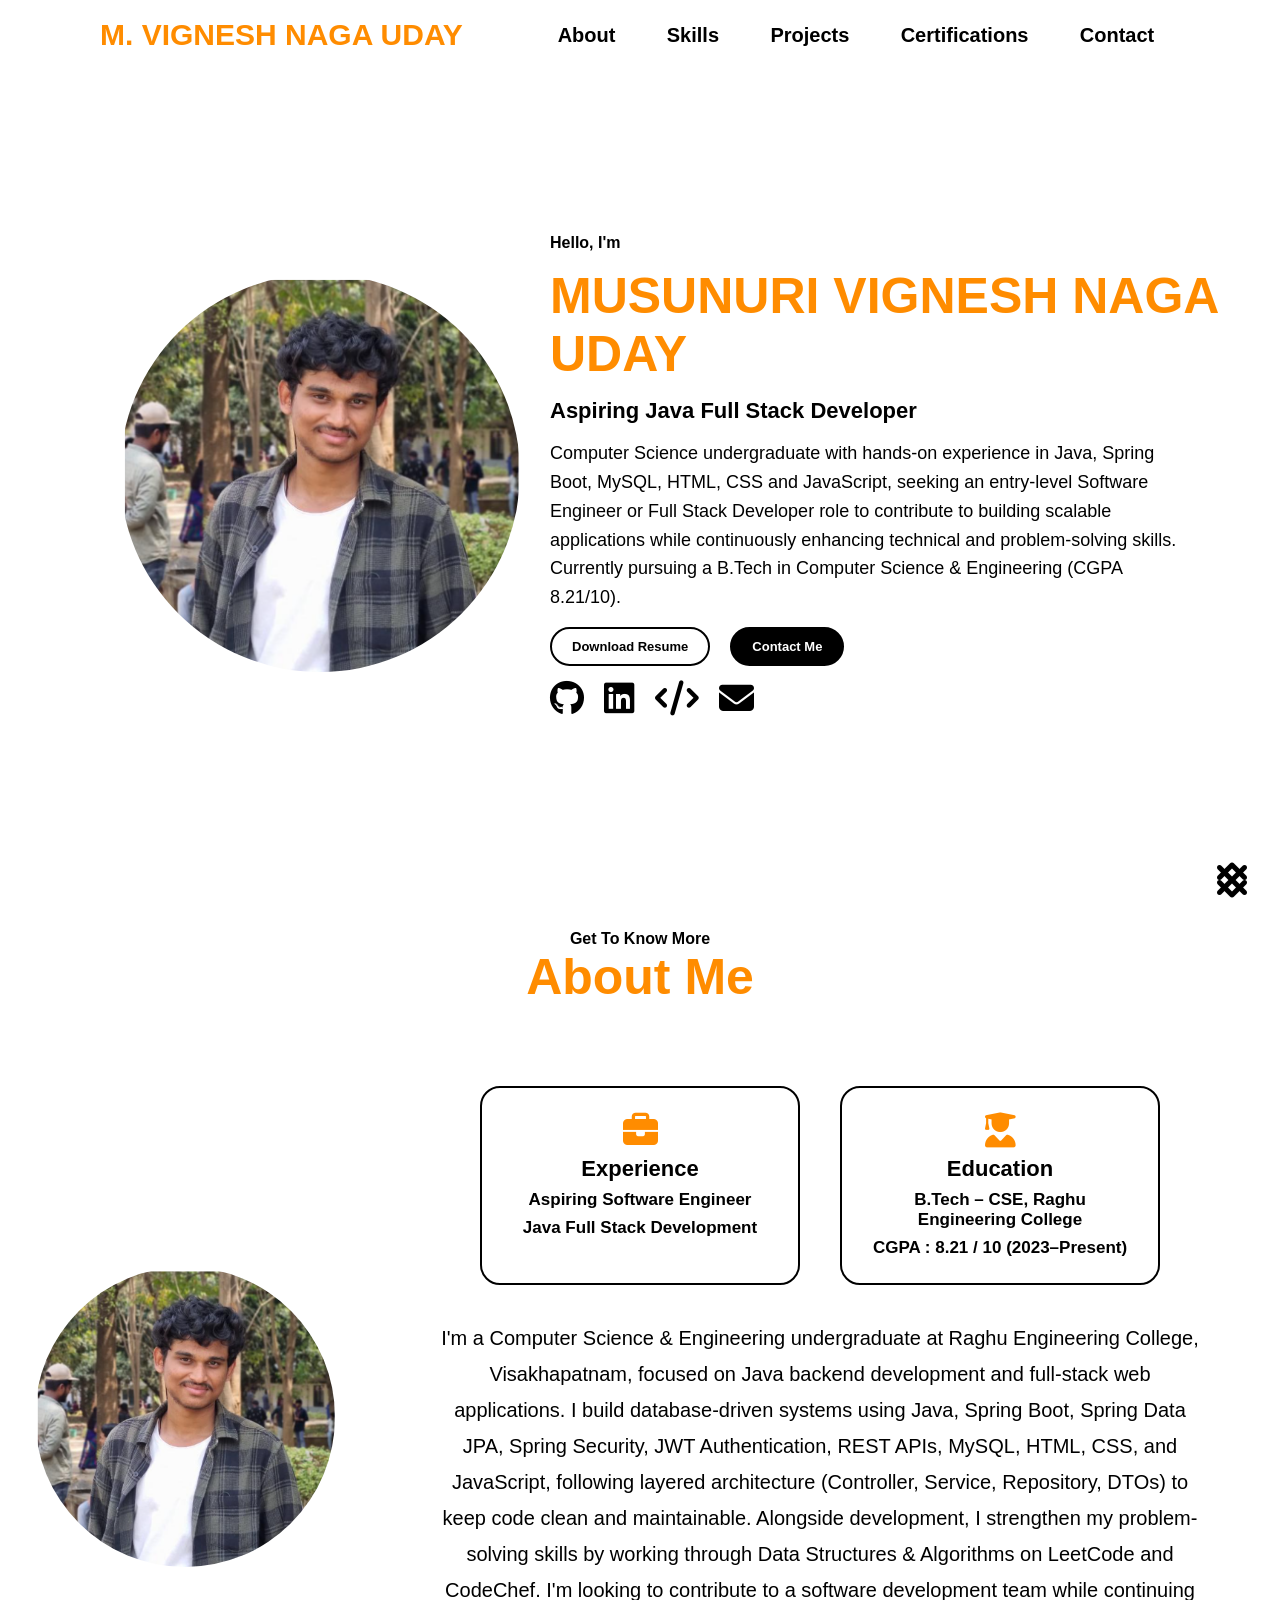
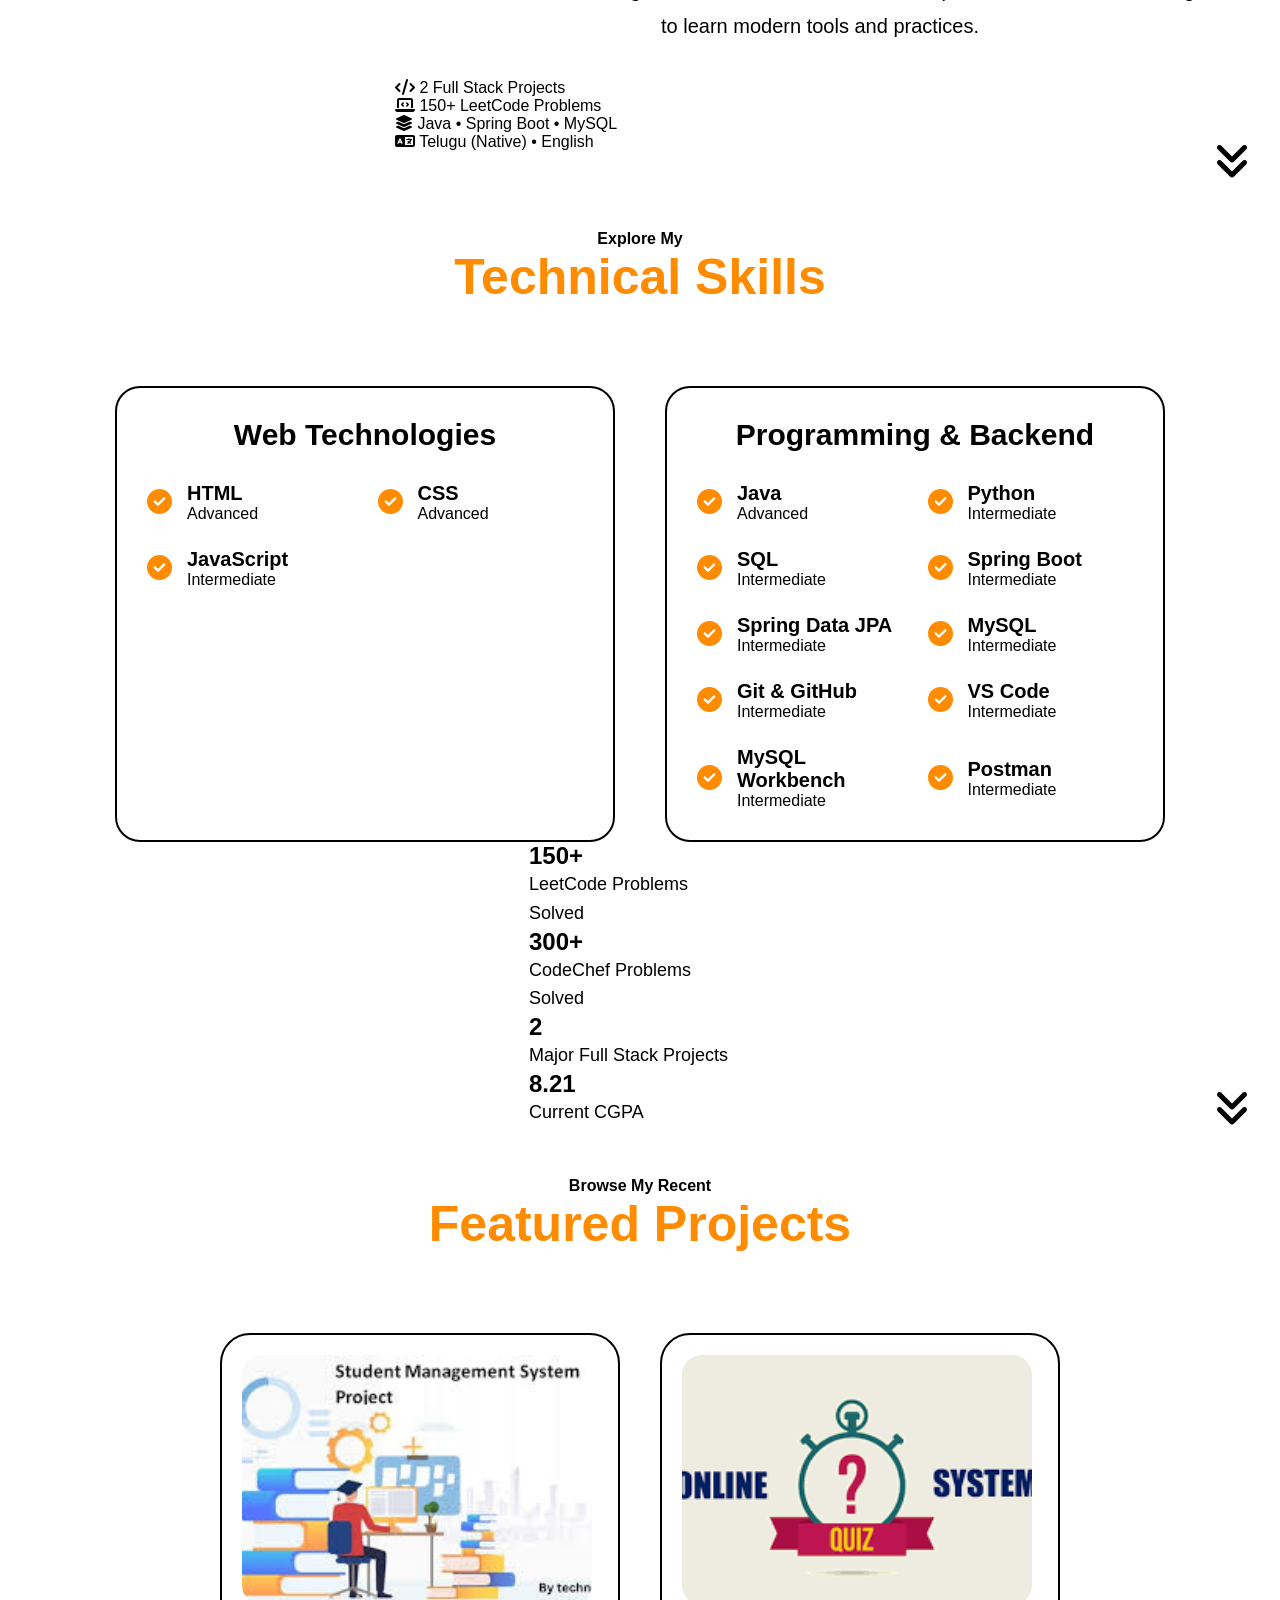
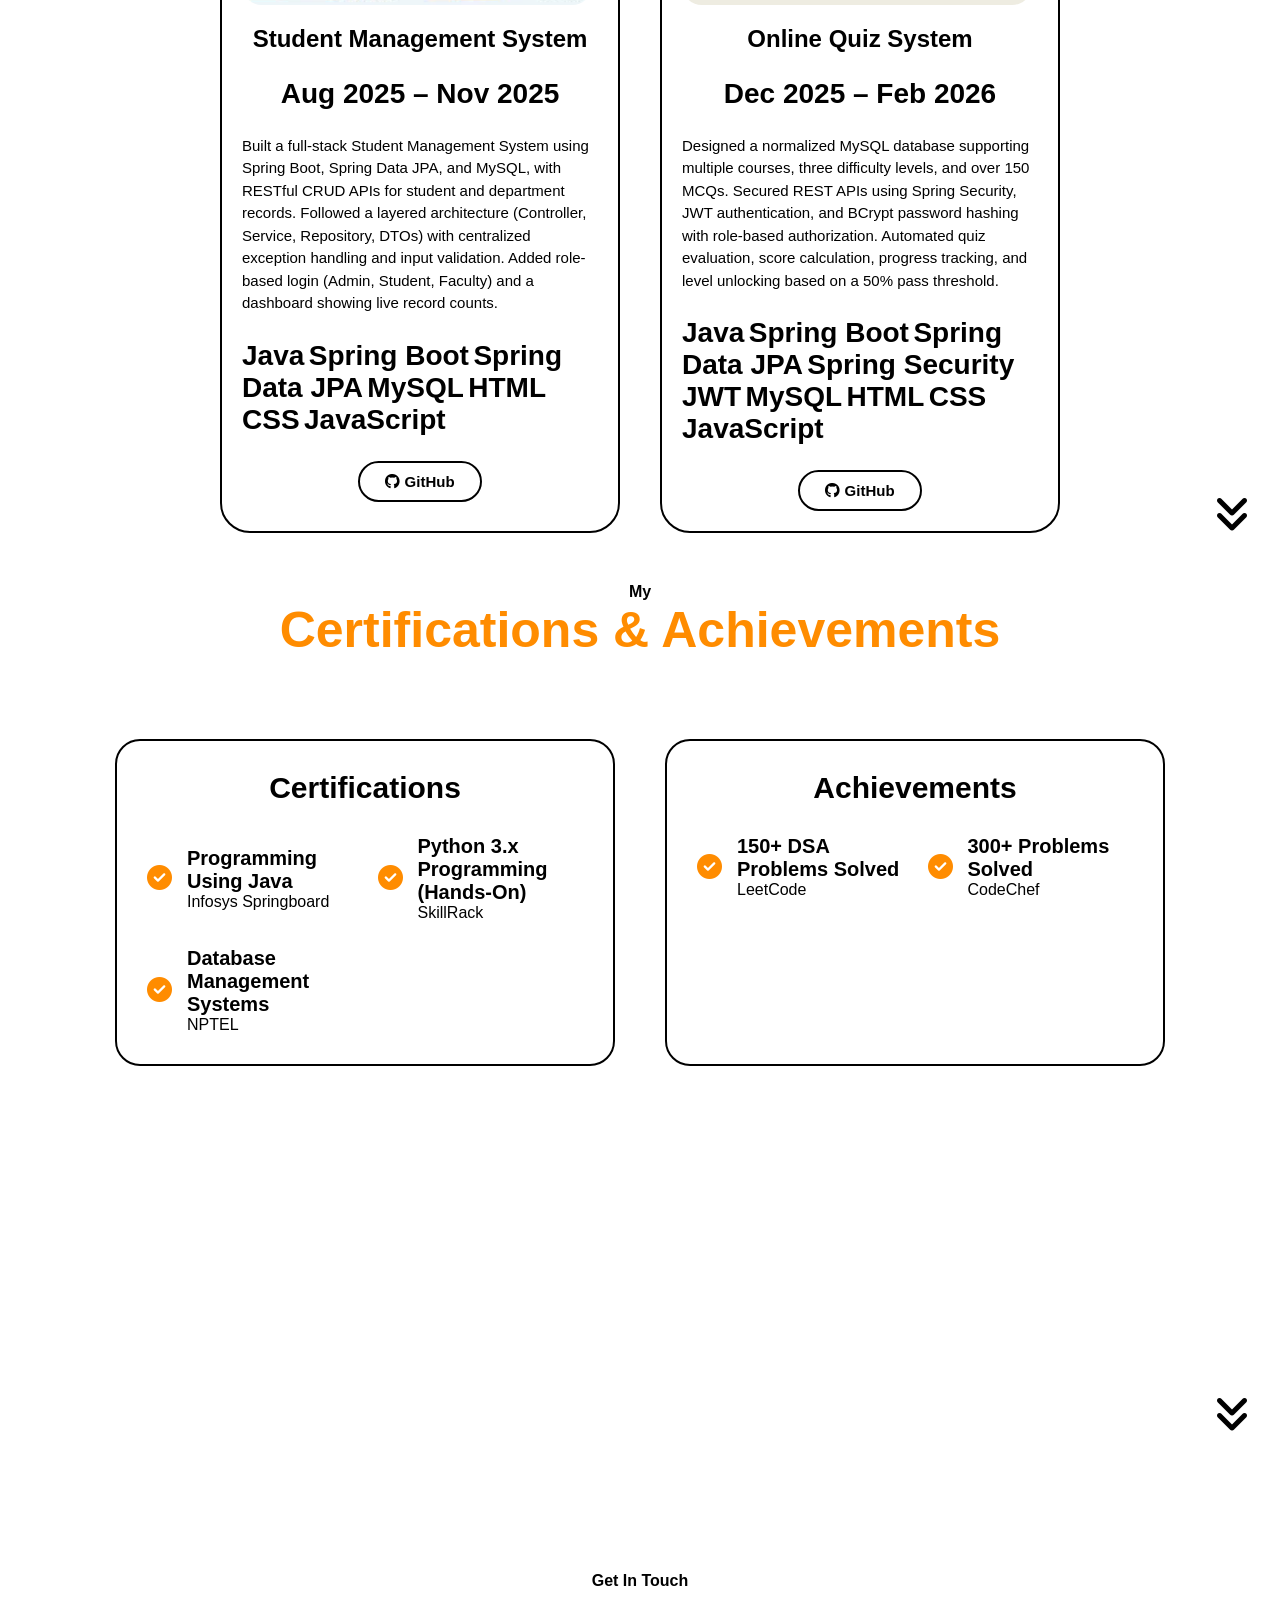
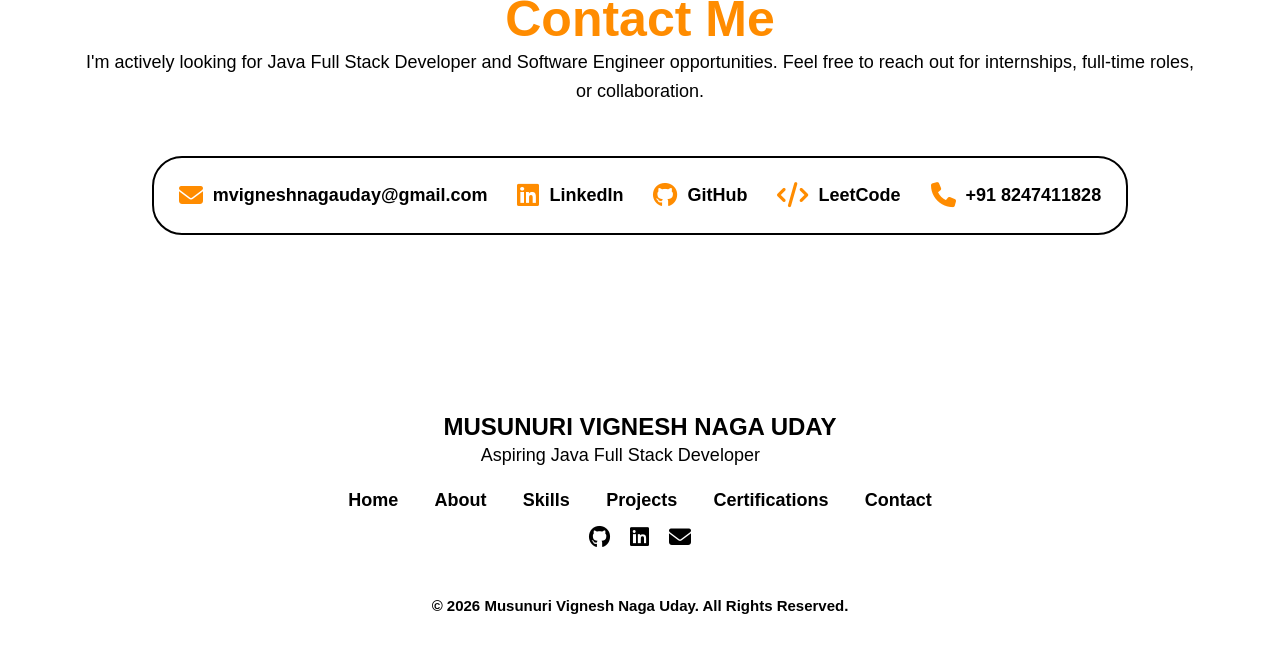
<file: index.html>
<!DOCTYPE html>
<html lang="en">

<head>
    <meta charset="UTF-8">
    <meta name="viewport" content="width=device-width, initial-scale=1.0">

    <title>Musunuri Vignesh Naga Uday | Java Full Stack Developer</title>

    <meta name="description"
        content="Portfolio of Musunuri Vignesh Naga Uday - Java Full Stack Developer skilled in Java, Spring Boot, MySQL, HTML, CSS, JavaScript, REST APIs and Spring Security.">

    <meta name="keywords"
        content="Java, Spring Boot, Java Full Stack Developer, Portfolio, MySQL, HTML, CSS, JavaScript">

    <link rel="stylesheet" href="https://cdnjs.cloudflare.com/ajax/libs/font-awesome/6.5.1/css/all.min.css"
        crossorigin="anonymous" referrerpolicy="no-referrer" />

    <link rel="stylesheet" href="student_Style.css">
    <link rel="stylesheet" href="sec1.css">
    <link rel="stylesheet" href="sec2.css">
    <link rel="stylesheet" href="sec3.css">
    <link rel="stylesheet" href="sec4.css">
    <link rel="stylesheet" href="sec5.css">
    <link rel="stylesheet" href="sec6.css">
</head>

<body>

    <!-- ========================= NAVBAR ========================= -->

    <nav class="navbar" id="navbar">

        <div class="logo">
            M. VIGNESH NAGA UDAY
        </div>

        <ul class="menu-bar">
            <li><a href="#about">About</a></li>
            <li><a href="#experience">Skills</a></li>
            <li><a href="#projects">Projects</a></li>
            <li><a href="#certifications">Certifications</a></li>
            <li><a href="#contact">Contact</a></li>
        </ul>

    </nav>

    <!-- ========================= MOBILE NAVBAR ========================= -->

    <nav class="navbar-menu">

        <div class="logo">
            M. VIGNESH NAGA UDAY
        </div>

        <div class="hamburger">
            <i class="fa-solid fa-bars"></i>
        </div>

        <ul class="menu-bar">
            <li><a href="#about">About</a></li>
            <li><a href="#experience">Skills</a></li>
            <li><a href="#projects">Projects</a></li>
            <li><a href="#certifications">Certifications</a></li>
            <li><a href="#contact">Contact</a></li>
        </ul>

    </nav>

    <!-- ========================= HERO SECTION ========================= -->

    <section class="sec1" id="hero">

        <a href="#about" class="arrow">
            <i class="fa-solid fa-angles-down"></i>
        </a>

        <div class="sec-1-1">
            <img src="uday.png" alt="Musunuri Vignesh Naga Uday">
        </div>

        <div class="sec-1-2">

            <span class="sec-1-2-1">
                Hello, I'm
            </span>

            <h1>
                MUSUNURI VIGNESH NAGA UDAY
            </h1>

            <span class="sec-1-2-3">
                Aspiring Java Full Stack Developer
            </span>

            <p>
                Computer Science undergraduate with hands-on experience in
                Java, Spring Boot, MySQL, HTML, CSS and JavaScript, seeking
                an entry-level Software Engineer or Full Stack Developer
                role to contribute to building scalable applications while
                continuously enhancing technical and problem-solving skills.
                Currently pursuing a B.Tech in Computer Science &
                Engineering (CGPA 8.21/10).
            </p>

            <div class="btns">

                <a href="https://drive.google.com/uc?export=download&id=1vQXo0JT4oZ1Yb_YlJrV53Df2f-oxOFkx"
                    target="_blank">
                    Download Resume
                </a>
                <button onclick="window.location.href='mailto:mvigneshnagauday@gmail.com'">
                    Contact Me
                </button>

            </div>

            <div class="social">

                <a href="https://github.com/mvigneshnagauday-gif" target="_blank">

                    <i class="fa-brands fa-github"></i>

                </a>

                <a href="https://www.linkedin.com/in/musunuri-vignesh-naga-uday-240398377/" target="_blank">

                    <i class="fa-brands fa-linkedin"></i>

                </a>

                <a href="https://leetcode.com/nagauday/" target="_blank">

                    <i class="fa-solid fa-code"></i>

                </a>

                <a href="mailto:mvigneshnagauday@gmail.com">

                    <i class="fa-solid fa-envelope"></i>

                </a>

            </div>

        </div>

    </section>

    <!-- ========================= ABOUT SECTION ========================= -->

    <section class="sec2" id="about">

        <a href="#experience" class="arrow">
            <i class="fa-solid fa-angles-down"></i>
        </a>

        <div class="sec-2-1">
            <span>Get To Know More</span>
            <h1>About Me</h1>
        </div>

        <div class="sec-2-2">

            <!-- Profile Image -->
            <div class="sec-2-2-1">
                <img src="uday.png" alt="Musunuri Vignesh Naga Uday">
            </div>

            <!-- About Content -->
            <div class="sec-2-2-2">

                <div class="sec-2-2-2-1">

                    <!-- Experience Card -->
                    <div class="box">
                        <i class="fa-solid fa-briefcase"></i>
                        <span>Experience</span>
                        <span>Aspiring Software Engineer</span>
                        <span>Java Full Stack Development</span>
                    </div>

                    <!-- Education Card -->
                    <div class="box">
                        <i class="fa-solid fa-user-graduate"></i>
                        <span>Education</span>
                        <span>B.Tech – CSE, Raghu Engineering College</span>
                        <span>CGPA : 8.21 / 10 (2023–Present)</span>
                    </div>

                </div>

                <p class="p1">
                    I'm a Computer Science & Engineering undergraduate at
                    Raghu Engineering College, Visakhapatnam, focused on
                    Java backend development and full-stack web applications.
                    I build database-driven systems using Java, Spring Boot,
                    Spring Data JPA, Spring Security, JWT Authentication,
                    REST APIs, MySQL, HTML, CSS, and JavaScript, following
                    layered architecture (Controller, Service, Repository,
                    DTOs) to keep code clean and maintainable.
                    Alongside development, I strengthen my problem-solving
                    skills by working through Data Structures & Algorithms
                    on LeetCode and CodeChef.
                    I'm looking to contribute to a software development
                    team while continuing to learn modern tools and
                    practices.
                </p>

                <!-- Quick Highlights -->
                <div class="about-highlights">

                    <div class="highlight">
                        <i class="fa-solid fa-code"></i>
                        <span>2 Full Stack Projects</span>
                    </div>

                    <div class="highlight">
                        <i class="fa-solid fa-laptop-code"></i>
                        <span>150+ LeetCode Problems</span>
                    </div>

                    <div class="highlight">
                        <i class="fa-solid fa-layer-group"></i>
                        <span>Java • Spring Boot • MySQL</span>
                    </div>

                    <div class="highlight">
                        <i class="fa-solid fa-language"></i>
                        <span>Telugu (Native) • English</span>
                    </div>

                </div>

            </div>

        </div>

    </section>

    <!-- ========================= EXPERIENCE / SKILLS SECTION ========================= -->

    <section class="sec3" id="experience">

        <a href="#projects" class="arrow">
            <i class="fa-solid fa-angles-down"></i>
        </a>

        <div class="sec-3-1">
            <span>Explore My</span>
            <h1>Technical Skills</h1>
        </div>

        <div class="sec-3-2">

            <!-- ================= FRONTEND / WEB TECH ================= -->

            <div class="box2">

                <span>Web Technologies</span>

                <div class="skills">

                    <div class="skills-1">
                        <i class="fa-solid fa-circle-check tick"></i>
                        <div class="skills-1-2">
                            <span>HTML</span>
                            <span>Advanced</span>
                        </div>
                    </div>

                    <div class="skills-1">
                        <i class="fa-solid fa-circle-check tick"></i>
                        <div class="skills-1-2">
                            <span>CSS</span>
                            <span>Advanced</span>
                        </div>
                    </div>

                    <div class="skills-1">
                        <i class="fa-solid fa-circle-check tick"></i>
                        <div class="skills-1-2">
                            <span>JavaScript</span>
                            <span>Intermediate</span>
                        </div>
                    </div>

                </div>

            </div>

            <!-- ================= PROGRAMMING / BACKEND ================= -->

            <div class="box2">

                <span>Programming & Backend</span>

                <div class="skills">

                    <div class="skills-1">
                        <i class="fa-solid fa-circle-check tick"></i>
                        <div class="skills-1-2">
                            <span>Java</span>
                            <span>Advanced</span>
                        </div>
                    </div>

                    <div class="skills-1">
                        <i class="fa-solid fa-circle-check tick"></i>
                        <div class="skills-1-2">
                            <span>Python</span>
                            <span>Intermediate</span>
                        </div>
                    </div>

                    <div class="skills-1">
                        <i class="fa-solid fa-circle-check tick"></i>
                        <div class="skills-1-2">
                            <span>SQL</span>
                            <span>Intermediate</span>
                        </div>
                    </div>

                    <div class="skills-1">
                        <i class="fa-solid fa-circle-check tick"></i>
                        <div class="skills-1-2">
                            <span>Spring Boot</span>
                            <span>Intermediate</span>
                        </div>
                    </div>

                    <div class="skills-1">
                        <i class="fa-solid fa-circle-check tick"></i>
                        <div class="skills-1-2">
                            <span>Spring Data JPA</span>
                            <span>Intermediate</span>
                        </div>
                    </div>

                    <div class="skills-1">
                        <i class="fa-solid fa-circle-check tick"></i>
                        <div class="skills-1-2">
                            <span>MySQL</span>
                            <span>Intermediate</span>
                        </div>
                    </div>

                    <div class="skills-1">
                        <i class="fa-solid fa-circle-check tick"></i>
                        <div class="skills-1-2">
                            <span>Git & GitHub</span>
                            <span>Intermediate</span>
                        </div>
                    </div>

                    <div class="skills-1">
                        <i class="fa-solid fa-circle-check tick"></i>
                        <div class="skills-1-2">
                            <span>VS Code</span>
                            <span>Intermediate</span>
                        </div>
                    </div>

                    <div class="skills-1">
                        <i class="fa-solid fa-circle-check tick"></i>
                        <div class="skills-1-2">
                            <span>MySQL Workbench</span>
                            <span>Intermediate</span>
                        </div>
                    </div>

                    <div class="skills-1">
                        <i class="fa-solid fa-circle-check tick"></i>
                        <div class="skills-1-2">
                            <span>Postman</span>
                            <span>Intermediate</span>
                        </div>
                    </div>

                </div>

            </div>

        </div>

        <!-- ================= STATS ================= -->

        <div class="skill-stats">

            <div class="stat-box">
                <h2>150+</h2>
                <p>LeetCode Problems Solved</p>
            </div>

            <div class="stat-box">
                <h2>300+</h2>
                <p>CodeChef Problems Solved</p>
            </div>

            <div class="stat-box">
                <h2>2</h2>
                <p>Major Full Stack Projects</p>
            </div>

            <div class="stat-box">
                <h2>8.21</h2>
                <p>Current CGPA</p>
            </div>

        </div>

    </section>

    <!-- ========================= PROJECTS SECTION ========================= -->

    <section class="sec4" id="projects">

        <a href="#certifications" class="arrow">
            <i class="fa-solid fa-angles-down"></i>
        </a>

        <div class="sec-4-1">
            <span>Browse My Recent</span>
            <h1>Featured Projects</h1>
        </div>

        <div class="sec-4-2">

            <!-- ================= Student Management System ================= -->

            <div class="box3">

                <img src="studentproject.jpg" alt="Student Management System">

                <div class="box3-2">

                    <h2>Student Management System</h2>
                    <span class="project-date">Aug 2025 – Nov 2025</span>

                    <p>
                        Built a full-stack Student Management System using
                        Spring Boot, Spring Data JPA, and MySQL, with
                        RESTful CRUD APIs for student and department
                        records. Followed a layered architecture
                        (Controller, Service, Repository, DTOs) with
                        centralized exception handling and input
                        validation. Added role-based login (Admin, Student,
                        Faculty) and a dashboard showing live record counts.
                    </p>

                    <div class="project-tech">
                        <span>Java</span>
                        <span>Spring Boot</span>
                        <span>Spring Data JPA</span>
                        <span>MySQL</span>
                        <span>HTML</span>
                        <span>CSS</span>
                        <span>JavaScript</span>
                    </div>

                    <div class="btns">

                        <button
                            onclick="window.open('https://github.com/mvigneshnagauday-gif/Student-Management-System','_blank')">
                            <i class="fa-brands fa-github"></i>
                            GitHub
                        </button>

                    </div>

                </div>

            </div>

            <!-- ================= Online Quiz System ================= -->

            <div class="box3">

                <img src="quizsystem.jpg" alt="Online Quiz System">

                <div class="box3-2">

                    <h2>Online Quiz System</h2>
                    <span class="project-date">Dec 2025 – Feb 2026</span>

                    <p>
                        Designed a normalized MySQL database supporting
                        multiple courses, three difficulty levels, and
                        over 150 MCQs. Secured REST APIs using Spring
                        Security, JWT authentication, and BCrypt password
                        hashing with role-based authorization. Automated
                        quiz evaluation, score calculation, progress
                        tracking, and level unlocking based on a 50% pass
                        threshold.
                    </p>

                    <div class="project-tech">
                        <span>Java</span>
                        <span>Spring Boot</span>
                        <span>Spring Data JPA</span>
                        <span>Spring Security</span>
                        <span>JWT</span>
                        <span>MySQL</span>
                        <span>HTML</span>
                        <span>CSS</span>
                        <span>JavaScript</span>
                    </div>

                    <div class="btns">

                        <button
                            onclick="window.open('https://github.com/mvigneshnagauday-gif/Online_Quiz_System','_blank')">
                            <i class="fa-brands fa-github"></i>
                            GitHub
                        </button>

                    </div>

                </div>

            </div>

        </div>

    </section>

    <!-- ========================= CERTIFICATIONS & ACHIEVEMENTS SECTION ========================= -->

    <section class="sec3" id="certifications">

        <a href="#contact" class="arrow">
            <i class="fa-solid fa-angles-down"></i>
        </a>

        <div class="sec-3-1">
            <span>My</span>
            <h1>Certifications & Achievements</h1>
        </div>

        <div class="sec-3-2">

            <!-- ================= CERTIFICATIONS ================= -->

            <div class="box2">

                <span>Certifications</span>

                <div class="skills">

                    <div class="skills-1">
                        <i class="fa-solid fa-circle-check tick"></i>
                        <div class="skills-1-2">
                            <span>Programming Using Java</span>
                            <span>Infosys Springboard</span>
                        </div>
                    </div>

                    <div class="skills-1">
                        <i class="fa-solid fa-circle-check tick"></i>
                        <div class="skills-1-2">
                            <span>Python 3.x Programming (Hands-On)</span>
                            <span>SkillRack</span>
                        </div>
                    </div>

                    <div class="skills-1">
                        <i class="fa-solid fa-circle-check tick"></i>
                        <div class="skills-1-2">
                            <span>Database Management Systems</span>
                            <span>NPTEL</span>
                        </div>
                    </div>

                </div>

            </div>

            <!-- ================= ACHIEVEMENTS ================= -->

            <div class="box2">

                <span>Achievements</span>

                <div class="skills">

                    <div class="skills-1">
                        <i class="fa-solid fa-circle-check tick"></i>
                        <div class="skills-1-2">
                            <span>150+ DSA Problems Solved</span>
                            <span>LeetCode</span>
                        </div>
                    </div>

                    <div class="skills-1">
                        <i class="fa-solid fa-circle-check tick"></i>
                        <div class="skills-1-2">
                            <span>300+ Problems Solved</span>
                            <span>CodeChef</span>
                        </div>
                    </div>

                </div>

            </div>

        </div>

    </section>

    <!-- ========================= CONTACT SECTION ========================= -->

    <section class="sec5" id="contact">

        <a href="#hero" class="arrow arrow1">
            <i class="fa-solid fa-angles-up"></i>
        </a>

        <div class="sec-5-1">
            <span>Get In Touch</span>
            <h1>Contact Me</h1>
            <p>
                I'm actively looking for Java Full Stack Developer and Software
                Engineer opportunities. Feel free to reach out for internships,
                full-time roles, or collaboration.
            </p>
        </div>

        <div class="sec-5-2">

            <!-- Email -->
            <a href="mailto:mvigneshnagauday@gmail.com" class="a1">
                <i class="fa-solid fa-envelope"></i>
                <span>mvigneshnagauday@gmail.com</span>
            </a>

            <!-- LinkedIn -->
            <a href="https://www.linkedin.com/in/musunuri-vignesh-naga-uday-240398377/" target="_blank" class="a2">
                <i class="fa-brands fa-linkedin"></i>
                <span>LinkedIn</span>
            </a>

            <!-- GitHub -->
            <a href="https://github.com/mvigneshnagauday-gif" target="_blank" class="a2">
                <i class="fa-brands fa-github"></i>
                <span>GitHub</span>
            </a>

            <!-- LeetCode -->
            <a href="https://leetcode.com/nagauday/" target="_blank" class="a2">
                <i class="fa-solid fa-code"></i>
                <span>LeetCode</span>
            </a>

            <!-- Phone -->
            <a href="tel:+918247411828" class="a2">
                <i class="fa-solid fa-phone"></i>
                <span>+91 8247411828</span>
            </a>

        </div>

    </section>

    <!-- ========================= FOOTER ========================= -->

    <footer class="sec6">

        <div class="footer-container">

            <div class="footer-logo">
                <h2>MUSUNURI VIGNESH NAGA UDAY</h2>
                <p>Aspiring Java Full Stack Developer</p>
            </div>

            <ul class="menu-bar">
                <li><a href="#hero">Home</a></li>
                <li><a href="#about">About</a></li>
                <li><a href="#experience">Skills</a></li>
                <li><a href="#projects">Projects</a></li>
                <li><a href="#certifications">Certifications</a></li>
                <li><a href="#contact">Contact</a></li>
            </ul>

            <div class="footer-social">
                <a href="https://github.com/mvigneshnagauday-gif" target="_blank">
                    <i class="fa-brands fa-github"></i>
                </a>
                <a href="https://www.linkedin.com/in/musunuri-vignesh-naga-uday-240398377/" target="_blank">
                    <i class="fa-brands fa-linkedin"></i>
                </a>
                <a href="mailto:mvigneshnagauday@gmail.com">
                    <i class="fa-solid fa-envelope"></i>
                </a>
            </div>

            <p class="copyright">
                © 2026 Musunuri Vignesh Naga Uday. All Rights Reserved.
            </p>

        </div>

    </footer>

    <!-- ========================= JAVASCRIPT ========================= -->
    <script src="portfolio.js"></script>

</body>

</html>
</file>
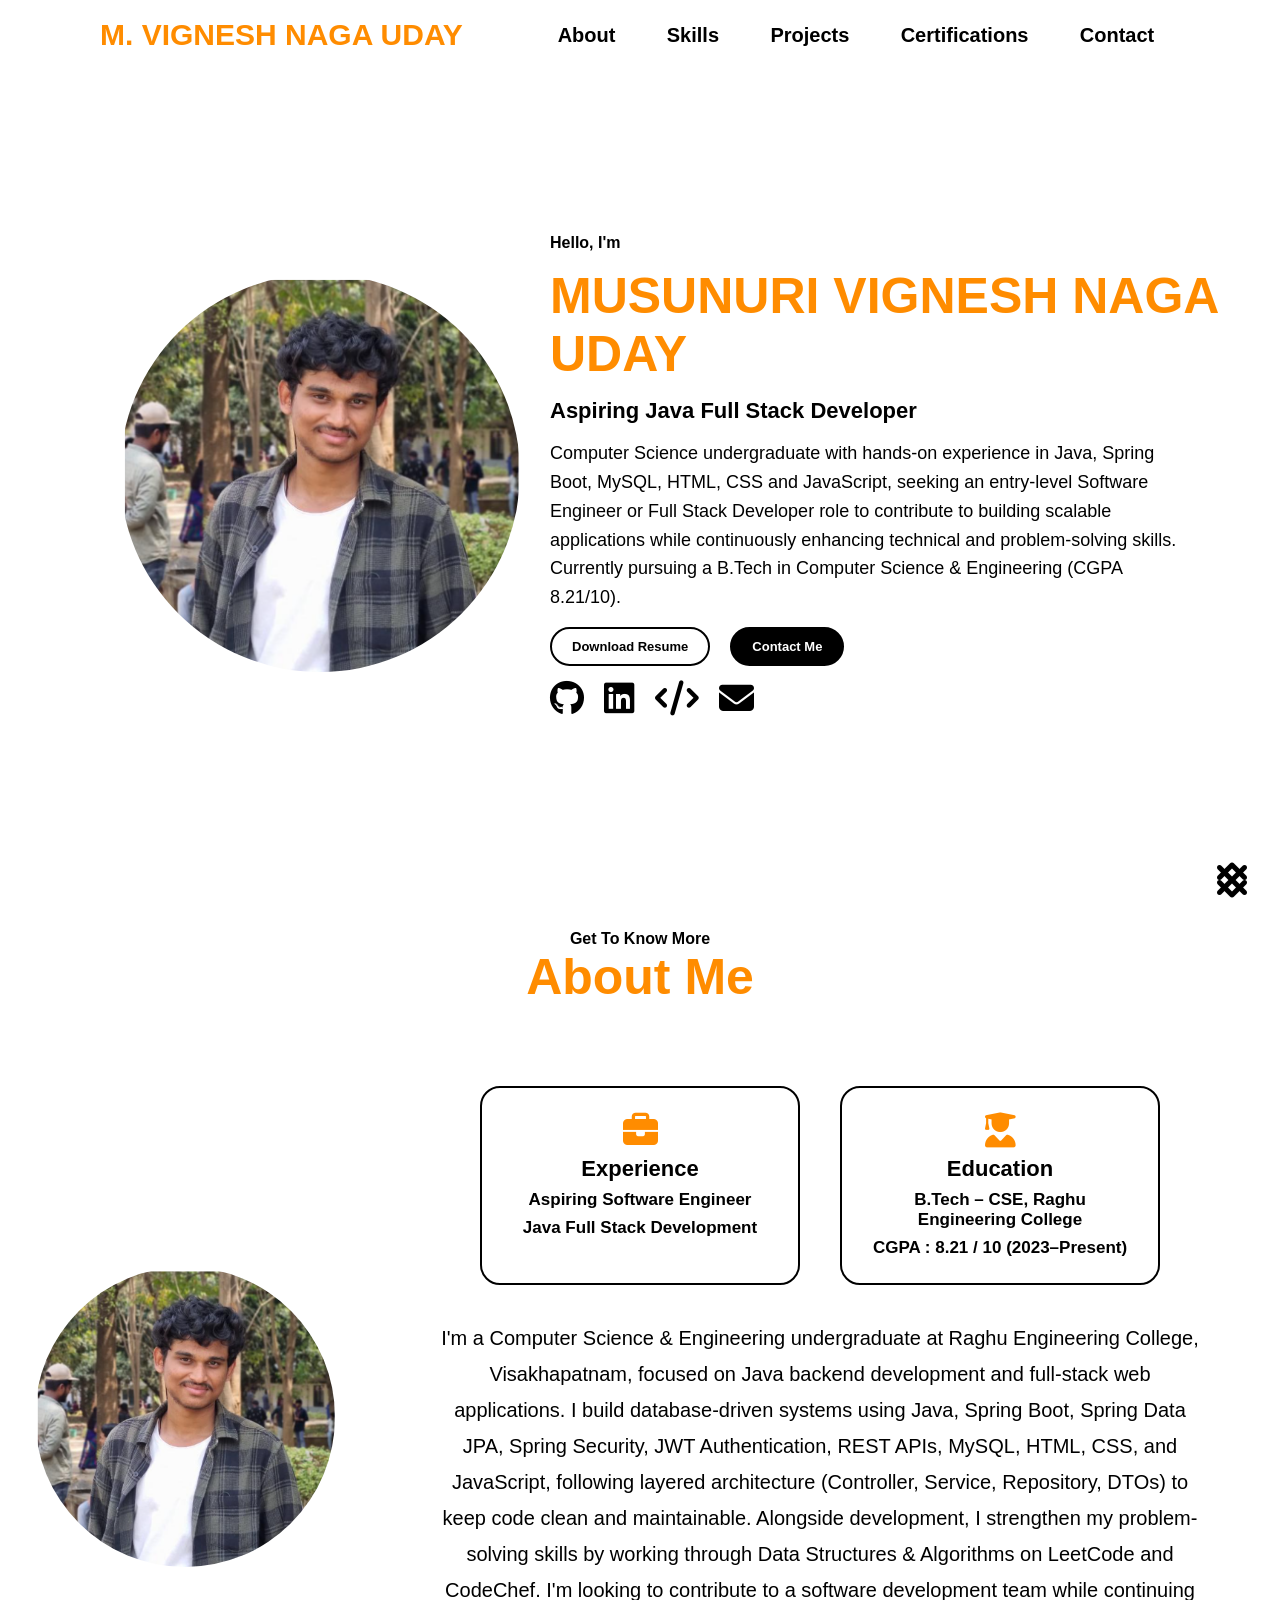
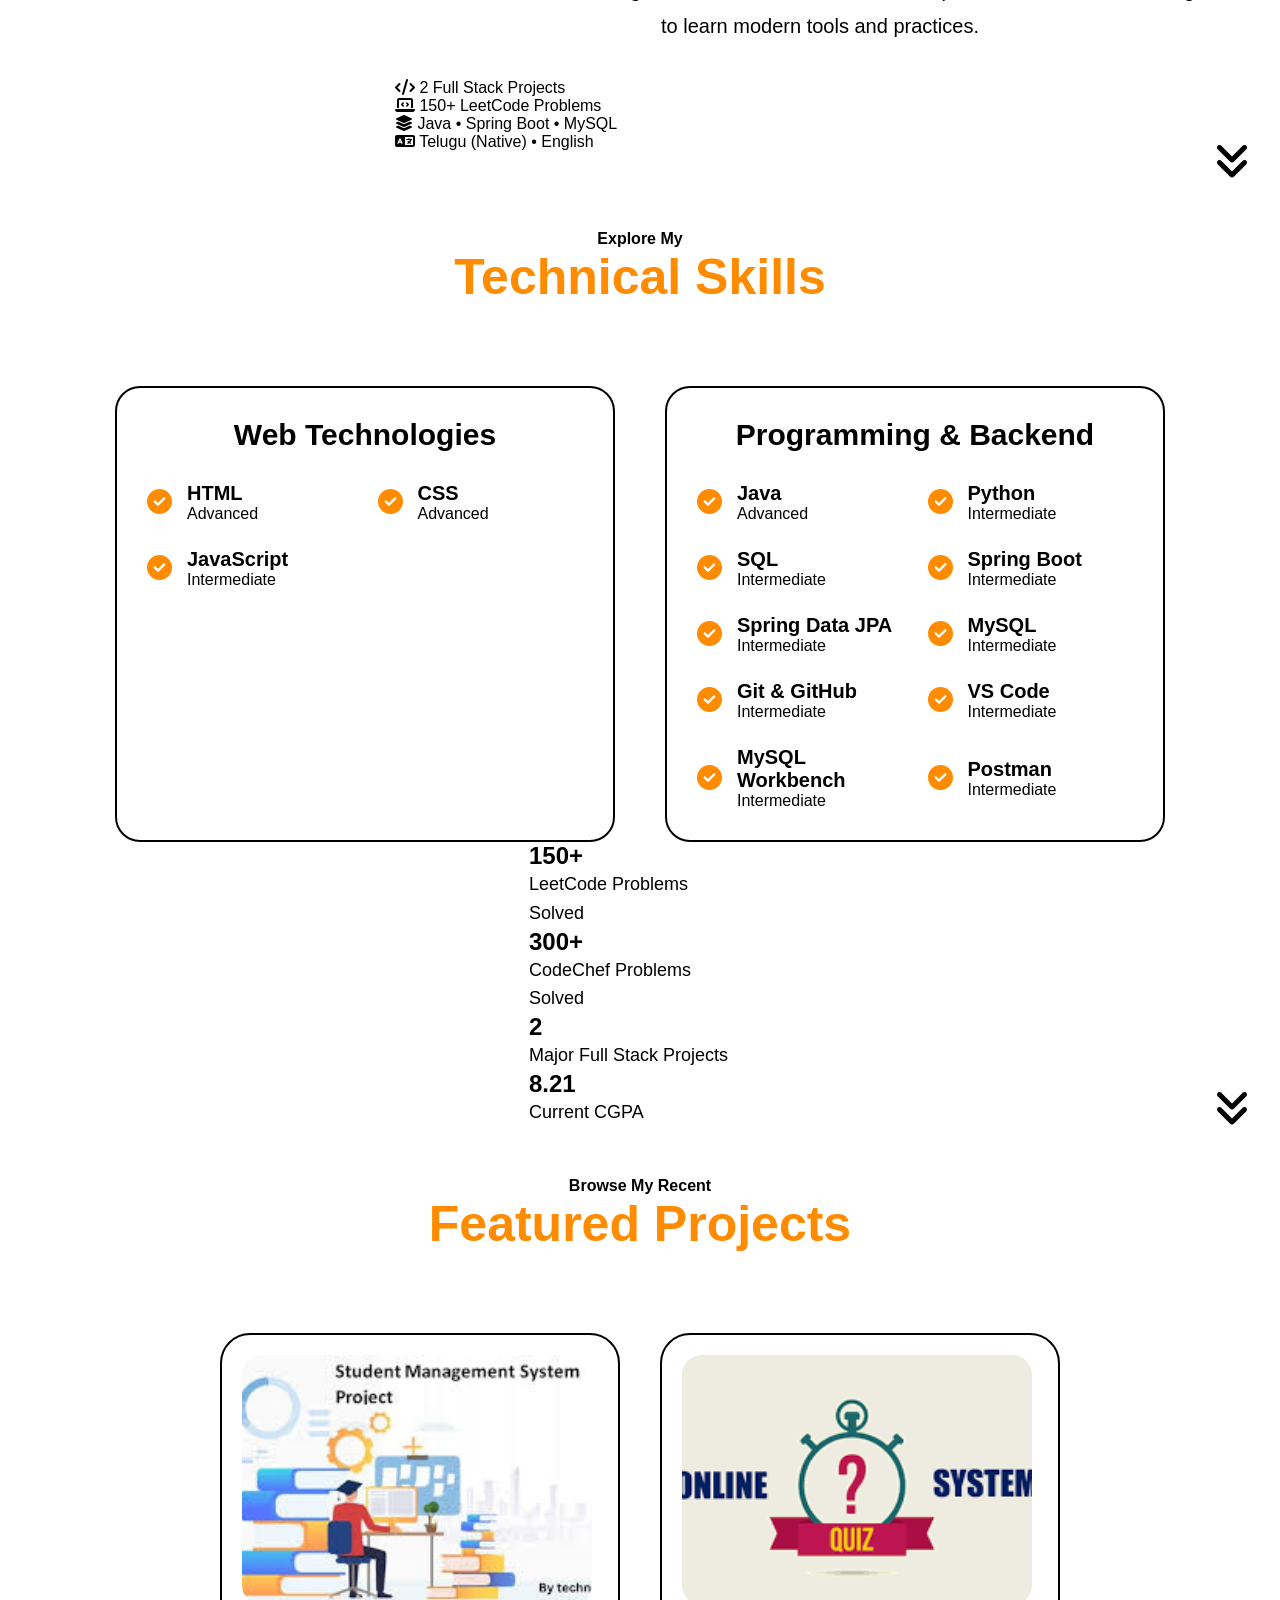
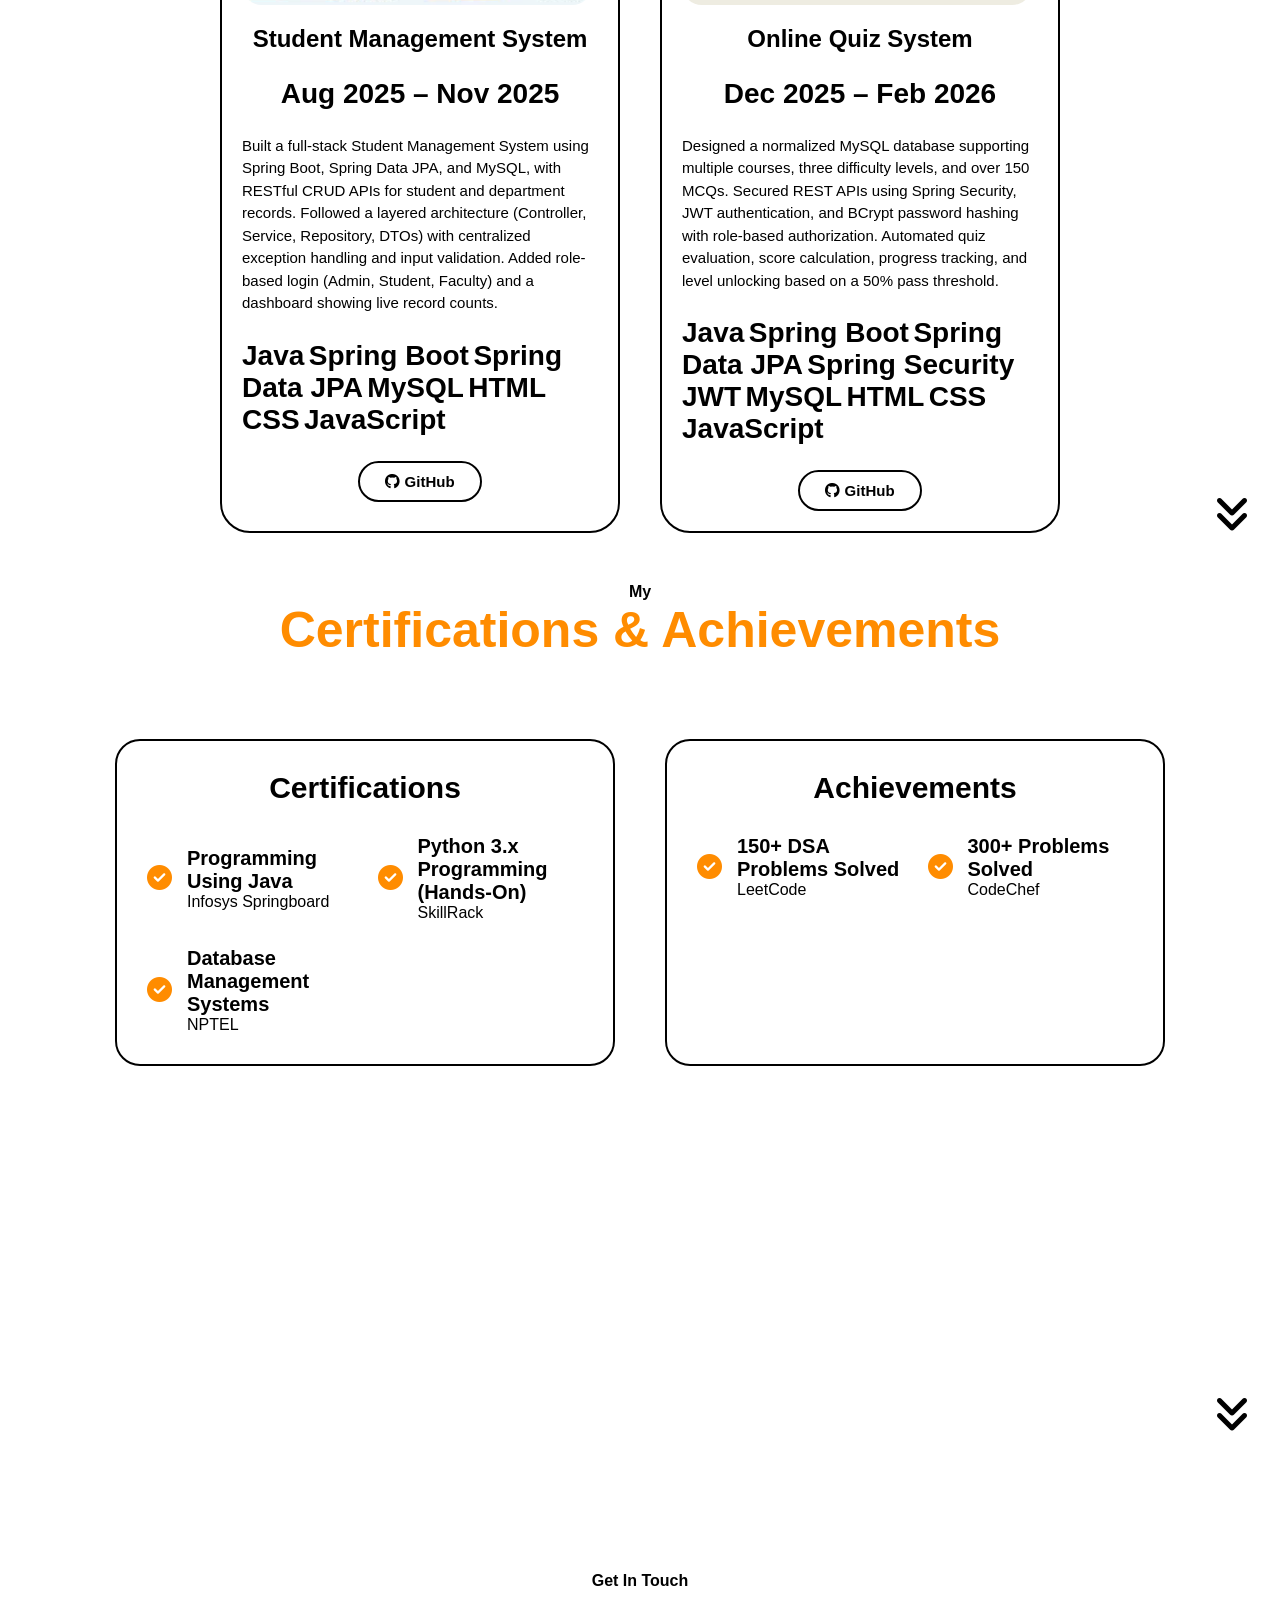
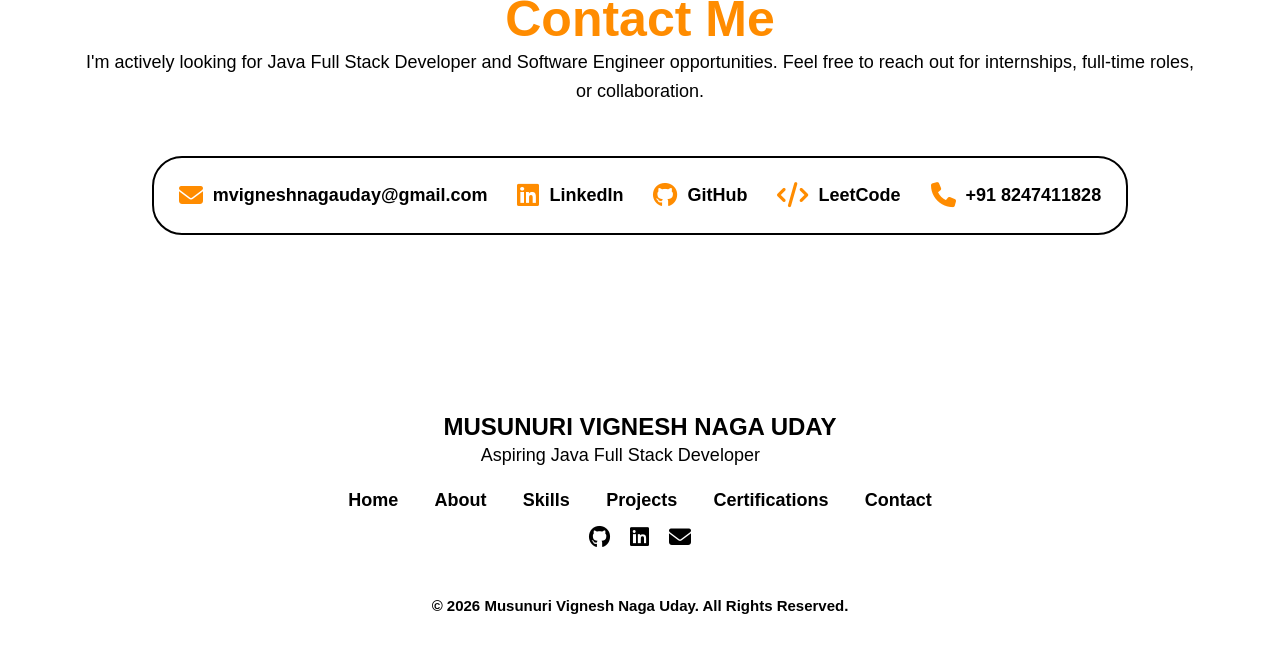
<file: Student.html>
<!DOCTYPE html>
<html lang="en">

<head>
    <meta charset="UTF-8">
    <meta name="viewport" content="width=device-width, initial-scale=1.0">

    <title>Musunuri Vignesh Naga Uday | Java Full Stack Developer</title>

    <meta name="description"
        content="Portfolio of Musunuri Vignesh Naga Uday - Java Full Stack Developer skilled in Java, Spring Boot, MySQL, HTML, CSS, JavaScript, REST APIs and Spring Security.">

    <meta name="keywords"
        content="Java, Spring Boot, Java Full Stack Developer, Portfolio, MySQL, HTML, CSS, JavaScript">

    <link rel="stylesheet" href="https://cdnjs.cloudflare.com/ajax/libs/font-awesome/6.5.1/css/all.min.css"
        crossorigin="anonymous" referrerpolicy="no-referrer" />

    <link rel="stylesheet" href="student_Style.css">
    <link rel="stylesheet" href="sec1.css">
    <link rel="stylesheet" href="sec2.css">
    <link rel="stylesheet" href="sec3.css">
    <link rel="stylesheet" href="sec4.css">
    <link rel="stylesheet" href="sec5.css">
    <link rel="stylesheet" href="sec6.css">
</head>

<body>

    <!-- ========================= NAVBAR ========================= -->

    <nav class="navbar" id="navbar">

        <div class="logo">
            M. VIGNESH NAGA UDAY
        </div>

        <ul class="menu-bar">
            <li><a href="#about">About</a></li>
            <li><a href="#experience">Skills</a></li>
            <li><a href="#projects">Projects</a></li>
            <li><a href="#certifications">Certifications</a></li>
            <li><a href="#contact">Contact</a></li>
        </ul>

    </nav>

    <!-- ========================= MOBILE NAVBAR ========================= -->

    <nav class="navbar-menu">

        <div class="logo">
            M. VIGNESH NAGA UDAY
        </div>

        <div class="hamburger">
            <i class="fa-solid fa-bars"></i>
        </div>

        <ul class="menu-bar">
            <li><a href="#about">About</a></li>
            <li><a href="#experience">Skills</a></li>
            <li><a href="#projects">Projects</a></li>
            <li><a href="#certifications">Certifications</a></li>
            <li><a href="#contact">Contact</a></li>
        </ul>

    </nav>

    <!-- ========================= HERO SECTION ========================= -->

    <section class="sec1" id="hero">

        <a href="#about" class="arrow">
            <i class="fa-solid fa-angles-down"></i>
        </a>

        <div class="sec-1-1">
            <img src="uday.png" alt="Musunuri Vignesh Naga Uday">
        </div>

        <div class="sec-1-2">

            <span class="sec-1-2-1">
                Hello, I'm
            </span>

            <h1>
                MUSUNURI VIGNESH NAGA UDAY
            </h1>

            <span class="sec-1-2-3">
                Aspiring Java Full Stack Developer
            </span>

            <p>
                Computer Science undergraduate with hands-on experience in
                Java, Spring Boot, MySQL, HTML, CSS and JavaScript, seeking
                an entry-level Software Engineer or Full Stack Developer
                role to contribute to building scalable applications while
                continuously enhancing technical and problem-solving skills.
                Currently pursuing a B.Tech in Computer Science &
                Engineering (CGPA 8.21/10).
            </p>

            <div class="btns">

                <a href="https://drive.google.com/uc?export=download&id=1vQXo0JT4oZ1Yb_YlJrV53Df2f-oxOFkx"
                    target="_blank">
                    Download Resume
                </a>
                <button onclick="window.location.href='mailto:mvigneshnagauday@gmail.com'">
                    Contact Me
                </button>

            </div>

            <div class="social">

                <a href="https://github.com/mvigneshnagauday-gif" target="_blank">

                    <i class="fa-brands fa-github"></i>

                </a>

                <a href="https://www.linkedin.com/in/musunuri-vignesh-naga-uday-240398377/" target="_blank">

                    <i class="fa-brands fa-linkedin"></i>

                </a>

                <a href="https://leetcode.com/nagauday/" target="_blank">

                    <i class="fa-solid fa-code"></i>

                </a>

                <a href="mailto:mvigneshnagauday@gmail.com">

                    <i class="fa-solid fa-envelope"></i>

                </a>

            </div>

        </div>

    </section>

    <!-- ========================= ABOUT SECTION ========================= -->

    <section class="sec2" id="about">

        <a href="#experience" class="arrow">
            <i class="fa-solid fa-angles-down"></i>
        </a>

        <div class="sec-2-1">
            <span>Get To Know More</span>
            <h1>About Me</h1>
        </div>

        <div class="sec-2-2">

            <!-- Profile Image -->
            <div class="sec-2-2-1">
                <img src="uday.png" alt="Musunuri Vignesh Naga Uday">
            </div>

            <!-- About Content -->
            <div class="sec-2-2-2">

                <div class="sec-2-2-2-1">

                    <!-- Experience Card -->
                    <div class="box">
                        <i class="fa-solid fa-briefcase"></i>
                        <span>Experience</span>
                        <span>Aspiring Software Engineer</span>
                        <span>Java Full Stack Development</span>
                    </div>

                    <!-- Education Card -->
                    <div class="box">
                        <i class="fa-solid fa-user-graduate"></i>
                        <span>Education</span>
                        <span>B.Tech – CSE, Raghu Engineering College</span>
                        <span>CGPA : 8.21 / 10 (2023–Present)</span>
                    </div>

                </div>

                <p class="p1">
                    I'm a Computer Science & Engineering undergraduate at
                    Raghu Engineering College, Visakhapatnam, focused on
                    Java backend development and full-stack web applications.
                    I build database-driven systems using Java, Spring Boot,
                    Spring Data JPA, Spring Security, JWT Authentication,
                    REST APIs, MySQL, HTML, CSS, and JavaScript, following
                    layered architecture (Controller, Service, Repository,
                    DTOs) to keep code clean and maintainable.
                    Alongside development, I strengthen my problem-solving
                    skills by working through Data Structures & Algorithms
                    on LeetCode and CodeChef.
                    I'm looking to contribute to a software development
                    team while continuing to learn modern tools and
                    practices.
                </p>

                <!-- Quick Highlights -->
                <div class="about-highlights">

                    <div class="highlight">
                        <i class="fa-solid fa-code"></i>
                        <span>2 Full Stack Projects</span>
                    </div>

                    <div class="highlight">
                        <i class="fa-solid fa-laptop-code"></i>
                        <span>150+ LeetCode Problems</span>
                    </div>

                    <div class="highlight">
                        <i class="fa-solid fa-layer-group"></i>
                        <span>Java • Spring Boot • MySQL</span>
                    </div>

                    <div class="highlight">
                        <i class="fa-solid fa-language"></i>
                        <span>Telugu (Native) • English</span>
                    </div>

                </div>

            </div>

        </div>

    </section>

    <!-- ========================= EXPERIENCE / SKILLS SECTION ========================= -->

    <section class="sec3" id="experience">

        <a href="#projects" class="arrow">
            <i class="fa-solid fa-angles-down"></i>
        </a>

        <div class="sec-3-1">
            <span>Explore My</span>
            <h1>Technical Skills</h1>
        </div>

        <div class="sec-3-2">

            <!-- ================= FRONTEND / WEB TECH ================= -->

            <div class="box2">

                <span>Web Technologies</span>

                <div class="skills">

                    <div class="skills-1">
                        <i class="fa-solid fa-circle-check tick"></i>
                        <div class="skills-1-2">
                            <span>HTML</span>
                            <span>Advanced</span>
                        </div>
                    </div>

                    <div class="skills-1">
                        <i class="fa-solid fa-circle-check tick"></i>
                        <div class="skills-1-2">
                            <span>CSS</span>
                            <span>Advanced</span>
                        </div>
                    </div>

                    <div class="skills-1">
                        <i class="fa-solid fa-circle-check tick"></i>
                        <div class="skills-1-2">
                            <span>JavaScript</span>
                            <span>Intermediate</span>
                        </div>
                    </div>

                </div>

            </div>

            <!-- ================= PROGRAMMING / BACKEND ================= -->

            <div class="box2">

                <span>Programming & Backend</span>

                <div class="skills">

                    <div class="skills-1">
                        <i class="fa-solid fa-circle-check tick"></i>
                        <div class="skills-1-2">
                            <span>Java</span>
                            <span>Advanced</span>
                        </div>
                    </div>

                    <div class="skills-1">
                        <i class="fa-solid fa-circle-check tick"></i>
                        <div class="skills-1-2">
                            <span>Python</span>
                            <span>Intermediate</span>
                        </div>
                    </div>

                    <div class="skills-1">
                        <i class="fa-solid fa-circle-check tick"></i>
                        <div class="skills-1-2">
                            <span>SQL</span>
                            <span>Intermediate</span>
                        </div>
                    </div>

                    <div class="skills-1">
                        <i class="fa-solid fa-circle-check tick"></i>
                        <div class="skills-1-2">
                            <span>Spring Boot</span>
                            <span>Intermediate</span>
                        </div>
                    </div>

                    <div class="skills-1">
                        <i class="fa-solid fa-circle-check tick"></i>
                        <div class="skills-1-2">
                            <span>Spring Data JPA</span>
                            <span>Intermediate</span>
                        </div>
                    </div>

                    <div class="skills-1">
                        <i class="fa-solid fa-circle-check tick"></i>
                        <div class="skills-1-2">
                            <span>MySQL</span>
                            <span>Intermediate</span>
                        </div>
                    </div>

                    <div class="skills-1">
                        <i class="fa-solid fa-circle-check tick"></i>
                        <div class="skills-1-2">
                            <span>Git & GitHub</span>
                            <span>Intermediate</span>
                        </div>
                    </div>

                    <div class="skills-1">
                        <i class="fa-solid fa-circle-check tick"></i>
                        <div class="skills-1-2">
                            <span>VS Code</span>
                            <span>Intermediate</span>
                        </div>
                    </div>

                    <div class="skills-1">
                        <i class="fa-solid fa-circle-check tick"></i>
                        <div class="skills-1-2">
                            <span>MySQL Workbench</span>
                            <span>Intermediate</span>
                        </div>
                    </div>

                    <div class="skills-1">
                        <i class="fa-solid fa-circle-check tick"></i>
                        <div class="skills-1-2">
                            <span>Postman</span>
                            <span>Intermediate</span>
                        </div>
                    </div>

                </div>

            </div>

        </div>

        <!-- ================= STATS ================= -->

        <div class="skill-stats">

            <div class="stat-box">
                <h2>150+</h2>
                <p>LeetCode Problems Solved</p>
            </div>

            <div class="stat-box">
                <h2>300+</h2>
                <p>CodeChef Problems Solved</p>
            </div>

            <div class="stat-box">
                <h2>2</h2>
                <p>Major Full Stack Projects</p>
            </div>

            <div class="stat-box">
                <h2>8.21</h2>
                <p>Current CGPA</p>
            </div>

        </div>

    </section>

    <!-- ========================= PROJECTS SECTION ========================= -->

    <section class="sec4" id="projects">

        <a href="#certifications" class="arrow">
            <i class="fa-solid fa-angles-down"></i>
        </a>

        <div class="sec-4-1">
            <span>Browse My Recent</span>
            <h1>Featured Projects</h1>
        </div>

        <div class="sec-4-2">

            <!-- ================= Student Management System ================= -->

            <div class="box3">

                <img src="studentproject.jpg" alt="Student Management System">

                <div class="box3-2">

                    <h2>Student Management System</h2>
                    <span class="project-date">Aug 2025 – Nov 2025</span>

                    <p>
                        Built a full-stack Student Management System using
                        Spring Boot, Spring Data JPA, and MySQL, with
                        RESTful CRUD APIs for student and department
                        records. Followed a layered architecture
                        (Controller, Service, Repository, DTOs) with
                        centralized exception handling and input
                        validation. Added role-based login (Admin, Student,
                        Faculty) and a dashboard showing live record counts.
                    </p>

                    <div class="project-tech">
                        <span>Java</span>
                        <span>Spring Boot</span>
                        <span>Spring Data JPA</span>
                        <span>MySQL</span>
                        <span>HTML</span>
                        <span>CSS</span>
                        <span>JavaScript</span>
                    </div>

                    <div class="btns">

                        <button
                            onclick="window.open('https://github.com/mvigneshnagauday-gif/Student-Management-System','_blank')">
                            <i class="fa-brands fa-github"></i>
                            GitHub
                        </button>

                    </div>

                </div>

            </div>

            <!-- ================= Online Quiz System ================= -->

            <div class="box3">

                <img src="quizsystem.jpg" alt="Online Quiz System">

                <div class="box3-2">

                    <h2>Online Quiz System</h2>
                    <span class="project-date">Dec 2025 – Feb 2026</span>

                    <p>
                        Designed a normalized MySQL database supporting
                        multiple courses, three difficulty levels, and
                        over 150 MCQs. Secured REST APIs using Spring
                        Security, JWT authentication, and BCrypt password
                        hashing with role-based authorization. Automated
                        quiz evaluation, score calculation, progress
                        tracking, and level unlocking based on a 50% pass
                        threshold.
                    </p>

                    <div class="project-tech">
                        <span>Java</span>
                        <span>Spring Boot</span>
                        <span>Spring Data JPA</span>
                        <span>Spring Security</span>
                        <span>JWT</span>
                        <span>MySQL</span>
                        <span>HTML</span>
                        <span>CSS</span>
                        <span>JavaScript</span>
                    </div>

                    <div class="btns">

                        <button
                            onclick="window.open('https://github.com/mvigneshnagauday-gif/Online_Quiz_System','_blank')">
                            <i class="fa-brands fa-github"></i>
                            GitHub
                        </button>

                    </div>

                </div>

            </div>

        </div>

    </section>

    <!-- ========================= CERTIFICATIONS & ACHIEVEMENTS SECTION ========================= -->

    <section class="sec3" id="certifications">

        <a href="#contact" class="arrow">
            <i class="fa-solid fa-angles-down"></i>
        </a>

        <div class="sec-3-1">
            <span>My</span>
            <h1>Certifications & Achievements</h1>
        </div>

        <div class="sec-3-2">

            <!-- ================= CERTIFICATIONS ================= -->

            <div class="box2">

                <span>Certifications</span>

                <div class="skills">

                    <div class="skills-1">
                        <i class="fa-solid fa-circle-check tick"></i>
                        <div class="skills-1-2">
                            <span>Programming Using Java</span>
                            <span>Infosys Springboard</span>
                        </div>
                    </div>

                    <div class="skills-1">
                        <i class="fa-solid fa-circle-check tick"></i>
                        <div class="skills-1-2">
                            <span>Python 3.x Programming (Hands-On)</span>
                            <span>SkillRack</span>
                        </div>
                    </div>

                    <div class="skills-1">
                        <i class="fa-solid fa-circle-check tick"></i>
                        <div class="skills-1-2">
                            <span>Database Management Systems</span>
                            <span>NPTEL</span>
                        </div>
                    </div>

                </div>

            </div>

            <!-- ================= ACHIEVEMENTS ================= -->

            <div class="box2">

                <span>Achievements</span>

                <div class="skills">

                    <div class="skills-1">
                        <i class="fa-solid fa-circle-check tick"></i>
                        <div class="skills-1-2">
                            <span>150+ DSA Problems Solved</span>
                            <span>LeetCode</span>
                        </div>
                    </div>

                    <div class="skills-1">
                        <i class="fa-solid fa-circle-check tick"></i>
                        <div class="skills-1-2">
                            <span>300+ Problems Solved</span>
                            <span>CodeChef</span>
                        </div>
                    </div>

                </div>

            </div>

        </div>

    </section>

    <!-- ========================= CONTACT SECTION ========================= -->

    <section class="sec5" id="contact">

        <a href="#hero" class="arrow arrow1">
            <i class="fa-solid fa-angles-up"></i>
        </a>

        <div class="sec-5-1">
            <span>Get In Touch</span>
            <h1>Contact Me</h1>
            <p>
                I'm actively looking for Java Full Stack Developer and Software
                Engineer opportunities. Feel free to reach out for internships,
                full-time roles, or collaboration.
            </p>
        </div>

        <div class="sec-5-2">

            <!-- Email -->
            <a href="mailto:mvigneshnagauday@gmail.com" class="a1">
                <i class="fa-solid fa-envelope"></i>
                <span>mvigneshnagauday@gmail.com</span>
            </a>

            <!-- LinkedIn -->
            <a href="https://www.linkedin.com/in/musunuri-vignesh-naga-uday-240398377/" target="_blank" class="a2">
                <i class="fa-brands fa-linkedin"></i>
                <span>LinkedIn</span>
            </a>

            <!-- GitHub -->
            <a href="https://github.com/mvigneshnagauday-gif" target="_blank" class="a2">
                <i class="fa-brands fa-github"></i>
                <span>GitHub</span>
            </a>

            <!-- LeetCode -->
            <a href="https://leetcode.com/nagauday/" target="_blank" class="a2">
                <i class="fa-solid fa-code"></i>
                <span>LeetCode</span>
            </a>

            <!-- Phone -->
            <a href="tel:+918247411828" class="a2">
                <i class="fa-solid fa-phone"></i>
                <span>+91 8247411828</span>
            </a>

        </div>

    </section>

    <!-- ========================= FOOTER ========================= -->

    <footer class="sec6">

        <div class="footer-container">

            <div class="footer-logo">
                <h2>MUSUNURI VIGNESH NAGA UDAY</h2>
                <p>Aspiring Java Full Stack Developer</p>
            </div>

            <ul class="menu-bar">
                <li><a href="#hero">Home</a></li>
                <li><a href="#about">About</a></li>
                <li><a href="#experience">Skills</a></li>
                <li><a href="#projects">Projects</a></li>
                <li><a href="#certifications">Certifications</a></li>
                <li><a href="#contact">Contact</a></li>
            </ul>

            <div class="footer-social">
                <a href="https://github.com/mvigneshnagauday-gif" target="_blank">
                    <i class="fa-brands fa-github"></i>
                </a>
                <a href="https://www.linkedin.com/in/musunuri-vignesh-naga-uday-240398377/" target="_blank">
                    <i class="fa-brands fa-linkedin"></i>
                </a>
                <a href="mailto:mvigneshnagauday@gmail.com">
                    <i class="fa-solid fa-envelope"></i>
                </a>
            </div>

            <p class="copyright">
                © 2026 Musunuri Vignesh Naga Uday. All Rights Reserved.
            </p>

        </div>

    </footer>

    <!-- ========================= JAVASCRIPT ========================= -->
    <script src="portfolio.js"></script>

</body>

</html>
</file>
<file: student_Style.css>
html {
    scroll-behavior: smooth;
}

@import url('https://fonts.googleapis.com/css2?family=Bebas+Neue&family=Oswald:wght@200..700&family=Poppins:ital,wght@0,100;0,200;0,300;0,400;0,500;0,600;0,700;0,800;0,900;1,100;1,200;1,300;1,400;1,500;1,600;1,700;1,800;1,900&display=swap');

* {
    padding: 0;
    margin: 0;
    box-sizing: border-box;
}

body {
    font-family: "Poppins", sans-serif;
    font-weight: 400;
    font-style: normal;
}

.navbar {
    display: flex;
    align-items: center;
    height: 70px;
    padding: 0px 100px;
}

.logo {
    width: 40%;
    font-size: 30px;
    font-weight: 600;
    color: darkorange;
}

.menu-bar {
    display: flex;
    list-style: none;
    width: 60%;
    justify-content: space-around;
}

.menu-bar li {
    font-size: 20px;
    color: darkorange;
    font-weight: 600;
}

a {
    text-decoration: none;
    color: black;
    transition: all 0.3s ease;
}

a:hover {
    color: darkorange;
    text-decoration: underline;
    text-underline-offset: 10px;
    text-decoration-color: darkorange;
}

.navbar-menu {
    display: none;
}

.arrow i {
    font-size: 40px;
}

.sec2,
.sec3,
.sec4,
.sec6 {
    position: relative;
}

.live {
    color: black;
}

.arrow {
    position: absolute;
    right: 30px;
    bottom: 0;
}

@media (max-width: 1024px) {
    .navbar {
        display: none;
    }

    .navbar-menu {
        display: flex;
        justify-content: space-between;
        align-items: center;
        height: 70px;
        padding: 0 30px;
        position: relative;
    }

    .hamburger {
        border-radius: 5px;
        box-shadow: rgba(0, 0, 0, 0.24) 0px 3px 8px;
        cursor: pointer;
        z-index: 1001;
    }

    .hamburger i {
        font-size: 35px;
        padding: 4px;
    }

    .navbar-menu .logo {
        width: auto;
        font-size: 25px;
    }

    .navbar-menu .menu-bar {
        display: flex;
        flex-direction: column;
        background-color: darkorange;
        position: fixed;
        right: -300px;
        top: 0;
        height: 100vh;
        width: 250px;
        padding: 80px 20px 20px 20px;
        gap: 15px;
        border-radius: 0;
        transition: right 0.3s ease;
        z-index: 1000;
    }

    .navbar-menu .menu-bar.show {
        right: 0px;
    }

    .navbar-menu .menu-bar li {
        width: 100%;
    }

    .navbar-menu .menu-bar li a {
        display: block;
        background-color: white;
        border-radius: 5px;
        padding: 10px;
        font-weight: 600;
        text-align: center;
    }
}

@media (max-width: 767px) {
    .logo {
        text-wrap: nowrap;
    }

    .navbar-menu .logo {
        font-size: 22px;
    }
}
</file>
<file: sec1.css>
.sec1 {
    display: flex;
    height: 90vh;
    align-items: center;
    gap: 30px;
    padding: 60px 20px;
}

.sec-1-1 {
    margin-left: 100px;
}

.sec-1-1 img {
    width: 400px;
    border-radius: 50%;
    object-fit: cover;
}

.sec-1-2 {
    display: flex;
    flex-direction: column;
    gap: 15px;
}

.sec-1-2-1 {
    font-weight: 600;
}

h1 {
    font-size: 50px;
    color: darkorange;
}

.sec-1-2-3 {
    font-weight: 600;
    font-size: 22px;
}

p {
    font-size: 18px;
    width: 90%;
    font-weight: 400;
    line-height: 1.6;
}

.btns {
    display: flex;
    gap: 20px;
}

.btns> :nth-child(1) {
    padding: 10px 20px;
    background-color: transparent;
    border-radius: 20px;
    font-size: 13px;
    font-weight: 600;
    border: 2px solid black;
    cursor: pointer;
    transition: all 0.3s ease;
}

.btns> :nth-child(1):hover {
    background-color: black;
    color: white;
}

.btns> :nth-child(2) {
    padding: 10px 20px;
    background-color: black;
    border-radius: 20px;
    font-size: 13px;
    color: white;
    font-weight: 600;
    border: 2px solid black;
    cursor: pointer;
    transition: all 0.3s ease;
}

.btns> :nth-child(2):hover {
    background-color: darkorange;
    color: white;
    border-color: darkorange;
}

.social {
    display: flex;
    gap: 20px;
}

.social a {
    display: inline-block;
    transition: transform 0.3s ease;
}

.social a:hover {
    transform: scale(0.9);
}

.social i {
    font-size: 35px;
    color: black;
}

@media (max-width: 1024px) {
    .sec1 {
        flex-direction: column;
        height: auto;
        min-height: 100vh;
        justify-content: center;
        gap: 40px;
        padding: 100px 20px 50px 20px;
    }

    .sec-1-1 {
        margin-left: 0px;
    }

    .sec-1-1 img {
        width: 350px;
    }

    .sec-1-2 {
        align-items: center;
        text-align: center;
    }

    p {
        width: 80%;
    }
}

@media (max-width: 767px) {
    h1 {
        font-size: 36px;
    }

    .sec-1-1 img {
        width: 260px;
    }

    p {
        width: 100%;
        font-size: 16px;
    }
}
</file>
<file: sec2.css>
.sec2 {
    min-height: 100vh;
    display: flex;
    flex-direction: column;
    align-items: center;
    padding-top: 50px;
}

.sec-2-1 {
    display: flex;
    flex-direction: column;
    align-items: center;
    text-align: center;
}

.sec-2-1> :nth-child(1) {
    font-weight: 600;
}

.sec-2-2 {
    margin-top: 80px;
    display: flex;
    justify-content: center;
    align-items: center;
    gap: 60px;
    width: 100%;
    flex-wrap: wrap;
}

.sec-2-2-1 {
    margin-left: 0;
}

.sec-2-2-1 img {
    width: 300px;
    height: 300px;
    object-fit: cover;
    border-radius: 50%;
}

.sec-2-2-2 {
    display: flex;
    flex-direction: column;
    gap: 35px;
}

.sec-2-2-2-1 {
    display: flex;
    gap: 40px;
    justify-content: center;
    flex-wrap: wrap;
}

.box {
    display: flex;
    flex-direction: column;
    align-items: center;
    border: 2px solid black;
    width: 320px;
    padding: 25px;
    border-radius: 20px;
    gap: 8px;
    text-align: center;
}

.box i {
    font-size: 35px;
    color: darkorange;
}

.box> :nth-child(2) {
    font-size: 22px;
    font-weight: 600;
}

.box> :nth-child(3),
.box> :nth-child(4) {
    font-size: 17px;
    font-weight: 600;
}

.p1 {
    width: 90%;
    max-width: 850px;
    text-align: center;
    line-height: 1.8;
    font-size: 20px;
    align-self: center;
}

@media (max-width: 1024px) {
    .sec2 {
        padding: 50px 20px;
    }

    .sec-2-2 {
        flex-direction: column;
        margin-top: 60px;
        gap: 50px;
    }

    .sec-2-2-2 {
        align-items: center;
    }

    .box {
        width: 320px;
    }
}

@media (max-width: 767px) {
    .sec2 {
        padding: 40px 15px;
        height: auto;
    }

    .sec-2-2 {
        flex-direction: column;
        align-items: center;
        margin-top: 40px;
        gap: 35px;
    }

    .sec-2-2-1 img {
        width: 220px;
        height: 220px;
    }

    .sec-2-2-2 {
        width: 100%;
        align-items: center;
    }

    .sec-2-2-2-1 {
        flex-direction: column;
        align-items: center;
        gap: 25px;
    }

    .box {
        width: 100%;
        max-width: 320px;
    }

    .p1 {
        width: 100%;
        font-size: 17px;
        line-height: 1.7;
    }
}
</file>
<file: sec3.css>
.sec3 {
    min-height: 100vh;
    display: flex;
    flex-direction: column;
    align-items: center;
    padding-top: 50px;
}

.sec-3-1 {
    display: flex;
    flex-direction: column;
    align-items: center;
    text-align: center;
}

.sec-3-1> :nth-child(1) {
    font-weight: 600;
}

.sec-3-2 {
    display: flex;
    gap: 50px;
    margin-top: 80px;
    justify-content: center;
    flex-wrap: wrap;
}

.box2 {
    border: 2px solid black;
    border-radius: 25px;
    padding: 30px;
    width: 500px;
}

.box2>span {
    display: block;
    text-align: center;
    font-size: 30px;
    font-weight: 600;
    margin-bottom: 30px;
}

.skills {
    display: grid;
    grid-template-columns: repeat(2, 1fr);
    gap: 25px;
}

.skills-1 {
    display: flex;
    gap: 15px;
    align-items: center;
}

.tick {
    font-size: 25px;
    color: darkorange;
}

.skills-1-2 {
    display: flex;
    flex-direction: column;
}

.skills-1-2> :nth-child(1) {
    font-weight: 600;
    font-size: 20px;
}

.skills-1-2> :nth-child(2) {
    font-size: 16px;
}

@media (max-width: 1024px) {
    .sec3 {
        padding: 50px 20px;
    }

    .sec-3-2 {
        flex-direction: column;
        align-items: center;
        margin-top: 60px;
    }

    .box2 {
        width: 100%;
        max-width: 500px;
    }
}

@media (max-width: 767px) {
    .sec3 {
        height: auto;
        padding: 40px 15px;
    }

    .sec-3-2 {
        margin-top: 40px;
        gap: 30px;
    }

    .box2 {
        width: 100%;
        padding: 20px;
    }

    .box2>span {
        font-size: 24px;
    }

    .skills {
        grid-template-columns: 1fr;
        gap: 20px;
    }

    .skills-1-2> :nth-child(1) {
        font-size: 18px;
    }

    .skills-1-2> :nth-child(2) {
        font-size: 15px;
    }
}
</file>
<file: sec4.css>
.sec4 {
    min-height: 100vh;
    display: flex;
    flex-direction: column;
    align-items: center;
    padding-top: 50px;
}

.sec-4-1 {
    display: flex;
    flex-direction: column;
    align-items: center;
    text-align: center;
}

.sec-4-1> :nth-child(1) {
    font-weight: 600;
}

.sec-4-2 {
    display: grid;
    grid-template-columns: repeat(2, minmax(300px, 400px));
    gap: 40px;
    margin-top: 80px;
    justify-content: center;
}

.box3 {
    border: 2px solid black;
    border-radius: 30px;
    padding: 20px;
    display: flex;
    flex-direction: column;
    gap: 20px;
    max-width: 400px;
}

.box3 img {
    width: 350px;
    height: 250px;
    object-fit: cover;
    border-radius: 20px;
}

.box3-2 {
    display: flex;
    flex-direction: column;
    align-items: center;
    gap: 25px;
}

.box3-2 span {
    font-size: 28px;
    font-weight: 600;
    text-align: center;
}

.box3-2 p {
    width: 100%;
    font-size: 15px;
    line-height: 1.5;
    text-align: left;
}

.box3-2 .btns {
    display: flex;
    gap: 20px;
}

.box3-2 .btns button {
    padding: 10px 25px;
    border: 2px solid black;
    border-radius: 25px;
    background-color: white;
    color: black;
    cursor: pointer;
    font-size: 15px;
    font-weight: 600;
    transition: all 0.3s ease;
}

/* For links inside buttons */
.box3-2 .btns button a {
    text-decoration: none;
    color: black;
}

/* Hover effect */
.box3-2 .btns button:hover {
    background-color: black;
    color: white;
}

.box3-2 .btns button:hover a {
    color: white;
}

@media (max-width: 1024px) {
    .sec4 {
        padding: 50px 20px;
    }

    .sec-4-2 {
        grid-template-columns: repeat(2, minmax(260px, 340px));
        margin-top: 60px;
        gap: 35px;
    }

    .box3 img {
        width: 320px;
        height: 220px;
    }
}

@media (max-width: 767px) {
    .sec4 {
        height: auto;
        padding: 40px 15px;
    }

    .sec-4-2 {
        grid-template-columns: 1fr;
        margin-top: 40px;
        justify-items: center;
    }

    .box3 {
        width: 100%;
        max-width: 340px;
    }

    .box3 img {
        width: 100%;
        height: 200px;
    }

    .box3-2 span {
        font-size: 22px;
    }

    .box3-2 .btns {
        flex-direction: column;
        width: 100%;
    }

    .box3-2 .btns button {
        width: 100%;
    }
}
</file>
<file: sec5.css>
.sec5 {
    display: flex;
    flex-direction: column;
    align-items: center;
    justify-content: center;
    min-height: 60vh;
    gap: 50px;
    padding: 80px 20px;
}

.sec-5-1 {
    display: flex;
    flex-direction: column;
    align-items: center;
    text-align: center;
}

.sec-5-1> :nth-child(1) {
    font-weight: 600;
}

.sec-5-2 {
    display: flex;
    gap: 30px;
    padding: 25px;
    border: 2px solid black;
    border-radius: 30px;
}

.a1,
.a2 {
    display: flex;
    align-items: center;
    gap: 10px;
}

.a1 i {
    font-size: 24px;
    color: darkorange;
}

.a2 i {
    font-size: 25px;
    color: darkorange;
}

.a1 span,
.a2 span {
    font-weight: 600;
    font-size: 18px;
}

@media (max-width: 1024px) {
    .sec5 {
        min-height: auto;
        padding: 60px 20px;
    }
}

@media (max-width: 767px) {

    /* Fixed missing hyphen typo from .sec5-2 to .sec-5-2 */
    .sec-5-2 {
        flex-direction: column;
        align-items: flex-start;
        padding: 20px;
        gap: 20px;
        border-radius: 20px;
        width: 100%;
        max-width: 340px;
    }

    .a1 span,
    .a2 span {
        font-size: 15px;
    }
}
</file>
<file: sec6.css>
.sec6 {
    display: flex;
    justify-content: center;
    padding: 40px 20px;
    background-color: transparent;
    width: 100%;
}

.footer-container {
    display: flex;
    flex-direction: column;
    align-items: center;
    width: 100%;
}

.footer-logo {
    text-align: center;
    margin-bottom: 20px;
}

.footer-social {
    display: flex;
    gap: 20px;
    margin: 15px 0;
}

.footer-social i {
    font-size: 22px;
}

.sec6 .menu-bar {
    display: flex;
    list-style: none;
    width: 100%;
    max-width: 600px;
    justify-content: space-around;
    gap: 20px;
}

.sec6 .menu-bar li {
    font-size: 18px;
}

.copyright {
    margin-top: 30px;
    margin-bottom: 10px;
    font-weight: 600;
    font-size: 15px;
    text-align: center;
    color: black;
}

@media (max-width: 767px) {
    .sec6 .menu-bar {
        display: grid;
        grid-template-columns: repeat(2, 1fr);
        gap: 20px;
        width: 100%;
        max-width: 280px;
        text-align: center;
    }

    .sec6 .menu-bar li {
        font-size: 16px;
    }

    .copyright {
        font-size: 12px;
        margin-top: 25px;
        padding: 0 10px;
        line-height: 1.5;
    }
}
</file>
